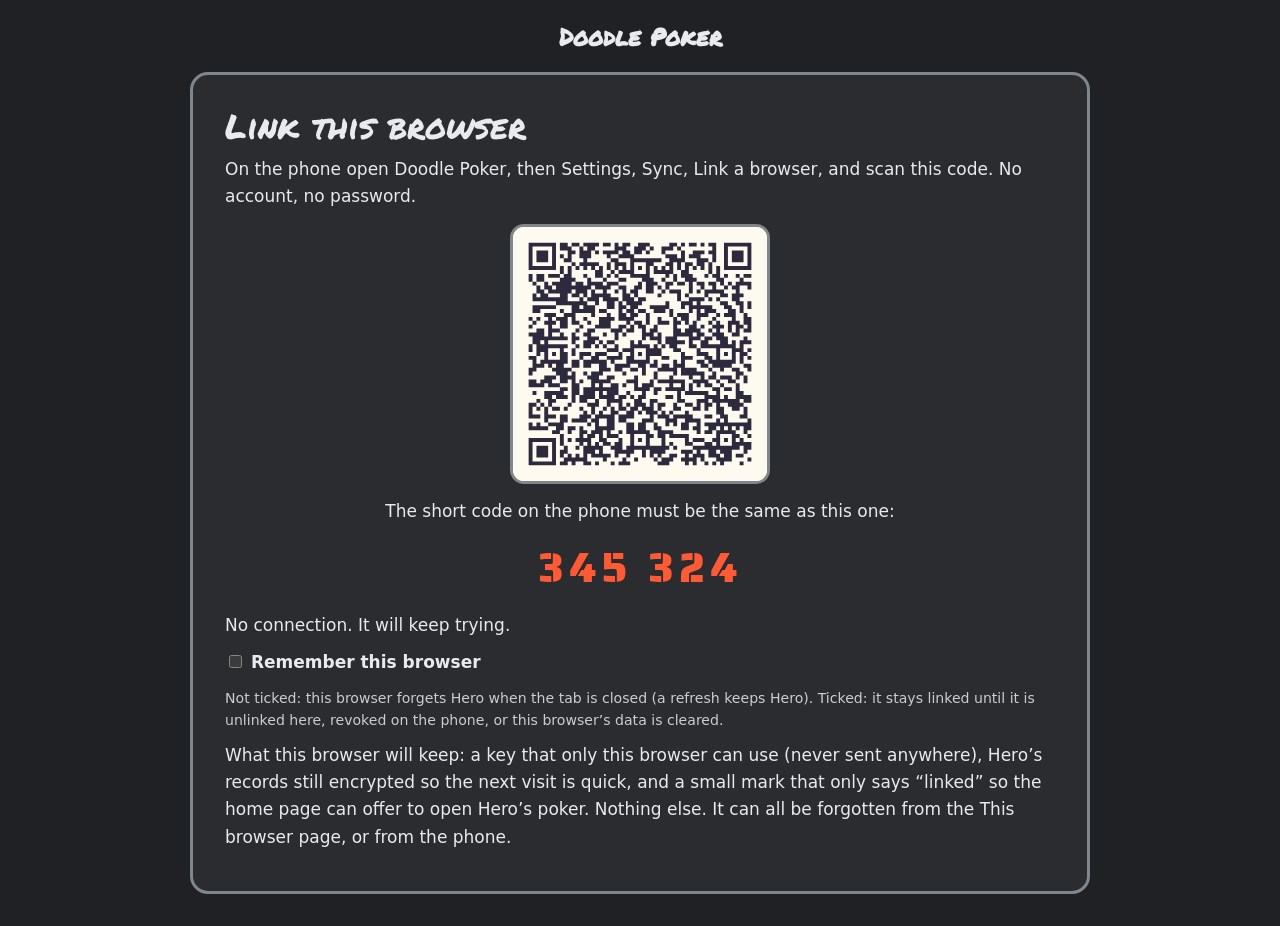
<file: index.html>
<!doctype html>
<html lang="en">
<head>
<meta charset="utf-8">
<meta name="viewport" content="width=device-width, initial-scale=1">
<meta name="color-scheme" content="dark">
<meta name="theme-color" content="#202124">
<meta name="robots" content="noindex, nofollow">
<meta http-equiv="Content-Security-Policy" content="default-src 'none'; script-src 'self'; style-src 'self'; font-src 'self'; img-src 'self' data:; connect-src https://api.doodlepoker.com; manifest-src 'self'; worker-src 'self'; frame-src 'self'; base-uri 'none'; form-action 'none'; frame-ancestors 'none'">
<meta name="referrer" content="no-referrer">
<title>Doodle Poker</title>
<link rel="stylesheet" href="assets/style-a5d885f3.css">
</head>
<body>
<header class="top">
  <a class="brand" href="https://doodlepoker.com/">Doodle Poker</a>
  <nav id="nav" aria-label="Pages" hidden><a href="#/" data-page="sessions">Sessions</a><a href="#/hands" data-page="hands">Hands</a><a href="#/bankrolls" data-page="bankrolls">Bankrolls</a><a href="#/stats" data-page="stats">Stats</a><a href="#/browser" data-page="browser">This browser</a></nav>
</header>
<main id="app"><section class="card narrow"><h1>Doodle Poker</h1><p class="status" role="status">Opening…</p><noscript><p>This page needs JavaScript to open your poker.</p></noscript></section></main>
<script type="module" src="assets/app-VVOGUVFW.js"></script>
</body>
</html>
</file>
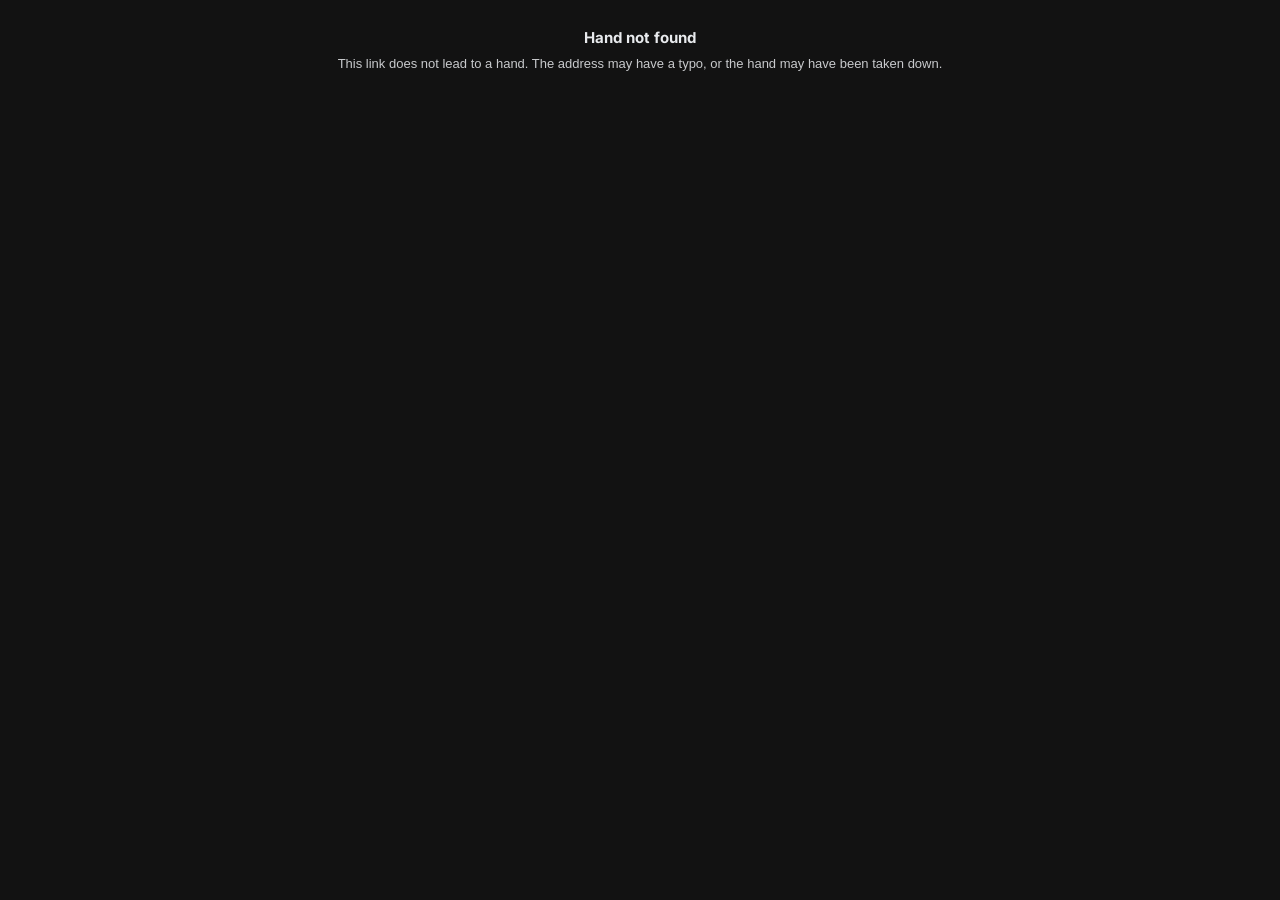
<file: hand/app/index.html>
<!doctype html>
<html lang="en">
<head>
<meta charset="utf-8">
<meta name="viewport" content="width=device-width, initial-scale=1">
<meta name="color-scheme" content="dark">
<meta name="robots" content="noindex, nofollow">
<meta http-equiv="Content-Security-Policy" content="default-src 'none'; script-src 'self' 'wasm-unsafe-eval'; style-src 'self' 'unsafe-inline'; font-src 'self' data:; img-src 'self' data: blob:; connect-src 'self'; base-uri 'none'; form-action 'none'">
<meta name="referrer" content="no-referrer">
<title>The hand on a table</title>
<link rel="stylesheet" href="embed.css">
</head>
<body>
<div id="hand"></div>
<script src="embed.js"></script>
</body>
</html>
</file>
<file: assets/style-a5d885f3.css>
/* The website's app: drawn like the rest of the website (dark, like the phone app: the page, card and writing colours of src/theme.ts; Permanent Marker for titles and buttons, Saira Stencil One for numbers). No inline styles anywhere: the page's content rule does not allow them. */
@font-face { font-family: "Permanent Marker"; src: url("fonts/PermanentMarker-Regular.ttf") format("truetype"); font-weight: 400; font-display: swap; }
@font-face { font-family: "Saira Stencil One"; src: url("fonts/SairaStencilOne-Regular.ttf") format("truetype"); font-weight: 400; font-display: swap; }
[hidden] { display: none !important; }
:root { color-scheme: dark; --sky: #202124; --paper: #2b2c2f; --fill: #3c4043; --ink: #e8eaed; --edge: #80868b; --teal: #19a090; --teal-btn: #0f7a6d; --teal-dark: #3cc4b3; --orange: #ff5a36; --warn: #ffd23f; --red: #e63946; }
* { box-sizing: border-box; }
html { -webkit-text-size-adjust: 100%; }
body { margin: 0; background: var(--sky); color: var(--ink); font: 17px/1.6 system-ui, -apple-system, "Segoe UI", Roboto, sans-serif; }
header.top { max-width: 960px; margin: 0 auto; padding: 18px 16px 0; text-align: center; }
header.top a.brand { color: var(--ink); text-decoration: none; font-family: "Permanent Marker", cursive; font-size: 1.5rem; }
nav { display: flex; flex-wrap: wrap; gap: 6px 16px; justify-content: center; margin: 10px 0 0; font-weight: 700; font-size: 0.98rem; }
nav a { color: var(--ink); text-decoration: none; padding: 4px 2px; border-bottom: 3px solid transparent; }
nav a:hover { border-bottom-color: var(--teal); }
nav a[aria-current] { border-bottom-color: var(--orange); }
main { max-width: 960px; margin: 16px auto 32px; padding: 0 16px; }
.card { background: var(--paper); border: 3px solid var(--edge); border-radius: 18px; padding: 22px 20px 24px; margin: 0 0 22px; }
.card.narrow { max-width: 720px; margin-left: auto; margin-right: auto; }
@media (min-width: 720px) { .card { padding: 28px 32px 30px; } }
h1 { font-family: "Permanent Marker", cursive; font-weight: 400; font-size: 2.1rem; line-height: 1.15; margin: 0.1em 0 0.3em; }
p { margin: 0.6em 0; }
/* links: no underline; told from the writing by colour and bold, underlined when pointed at or reached by the keyboard (as on the website) */
a { color: var(--teal-dark); text-decoration: none; font-weight: 700; }
a:hover, a:focus-visible { color: var(--orange); text-decoration: underline; }
:focus-visible { outline: 3px solid var(--orange); outline-offset: 2px; }
.center { text-align: center; }
.small { font-size: 0.88rem; opacity: 0.85; }
.note { border-left: 6px solid #f2c744; padding: 2px 0 2px 14px; margin: 1em 0; font-weight: 700; }
.status { min-height: 1.4em; }
.qrbox { display: flex; justify-content: center; margin: 14px 0; }
.qr { width: 260px; height: 260px; border: 3px solid var(--edge); border-radius: 14px; background: #fffaf0; }
.shortcode { text-align: center; font-family: "Saira Stencil One", sans-serif; color: var(--orange); font-size: 2.6rem; letter-spacing: 0.12em; margin: 0.2em 0; }
.tick { cursor: pointer; font-weight: 700; }
.buttons { display: flex; flex-wrap: wrap; gap: 12px; justify-content: center; margin: 1em 0 0.2em; }
.button { display: inline-block; padding: 10px 22px; border: 3px solid var(--edge); border-radius: 14px; background: var(--teal-btn); color: var(--ink); text-decoration: none; font-family: "Permanent Marker", cursive; font-size: 1.05rem; cursor: pointer; }
.button.alt { background: var(--fill); }
.button:hover { background: var(--teal); }
.win { color: var(--teal); }
.loss { color: var(--red); }
.count { font-family: "Saira Stencil One", sans-serif; color: var(--orange); font-size: 1.2rem; }
table.list { width: 100%; border-collapse: collapse; margin: 0.6em 0; }
table.list th { text-align: left; font-family: "Permanent Marker", cursive; font-weight: 400; border-bottom: 3px solid var(--edge); padding: 6px 8px; }
table.list td { padding: 8px; border-bottom: 1px solid var(--fill); }
table.list .num { text-align: right; font-family: "Saira Stencil One", sans-serif; font-variant-numeric: tabular-nums; white-space: nowrap; }
.controls { display: flex; flex-wrap: wrap; gap: 10px 18px; margin: 0.8em 0; align-items: end; }
.pick { display: inline-flex; flex-direction: column; gap: 2px; font-size: 0.85rem; font-weight: 700; }
.range { display: inline-flex; flex-wrap: wrap; gap: 8px 12px; align-items: end; }
select, input[type="date"] { background: var(--fill); color: var(--ink); border: 3px solid var(--edge); border-radius: 10px; padding: 6px 8px; font: inherit; font-weight: 400; }
dl.facts { margin: 0.6em 0; }
dl.facts .row { display: flex; justify-content: space-between; gap: 16px; padding: 6px 0; border-bottom: 1px solid var(--fill); }
dl.facts dt { margin: 0; }
dl.facts dd { margin: 0; text-align: right; font-family: "Saira Stencil One", sans-serif; }
h2 { font-family: "Permanent Marker", cursive; font-weight: 400; color: var(--teal-dark); font-size: 1.4rem; margin: 1.2em 0 0.3em; }
ul.stats { list-style: none; padding: 0; margin: 0.4em 0; }
ul.stats li { display: grid; grid-template-columns: 1fr auto; gap: 0 12px; padding: 8px 0; border-bottom: 1px solid var(--fill); }
ul.stats .num { font-family: "Saira Stencil One", sans-serif; text-align: right; }
ul.stats small { grid-column: 1 / -1; opacity: 0.8; }
pre.hand { white-space: pre-wrap; word-break: break-word; background: var(--fill); border: 3px solid var(--edge); border-radius: 14px; padding: 12px 14px; font: 0.92rem/1.5 ui-monospace, Menlo, Consolas, monospace; }
svg.curve { width: 100%; height: auto; max-height: 220px; background: var(--fill); border: 3px solid var(--edge); border-radius: 14px; }
svg.curve .line { fill: none; stroke: var(--teal-dark); stroke-width: 3; stroke-linejoin: round; }
svg.curve .zero { stroke: var(--edge); stroke-dasharray: 4 4; stroke-width: 1.5; }
@media (min-width: 900px) { .card.narrow { max-width: 900px; } }
/* the replay on a table: a frame of the same site, its height set by the table itself (item 50) */
.table-slot { margin: 16px 0; }
iframe.table-frame { display: block; width: 100%; height: 560px; border: 0; background: transparent; }
/* the exchange-rate marks (item 50): drawn like the phone's, a small ringed word, yellow when it is a warning */
.ratemark { display: inline-block; min-width: 20px; height: 20px; padding: 0 5px; margin-left: 6px; border: 1.5px solid var(--edge); border-radius: 10px; font-size: 11px; line-height: 17px; font-weight: 800; text-align: center; vertical-align: middle; }
.ratemark.warn { border-color: var(--warn); color: var(--warn); }
.rates { list-style: none; padding: 0; margin: 0.4em 0; font-size: 0.92rem; }
.rates li { margin: 0.2em 0; }
.tagchips { display: flex; flex-wrap: wrap; gap: 6px; margin: 0.4em 0; }
.tagchips button { font: inherit; font-size: 0.85rem; font-weight: 700; padding: 3px 10px; border: 2px solid var(--edge); border-radius: 14px; background: var(--fill); color: var(--ink); cursor: pointer; }
.tagchips button[aria-pressed="true"] { border-color: var(--teal); background: var(--teal-btn); }
.pick input[type="search"] { min-width: 12em; }
.button.danger { background: var(--fill); border-color: var(--warn); color: var(--warn); }
.button:disabled { opacity: 0.45; cursor: not-allowed; }
p.warn { color: var(--warn); font-weight: 700; }
label.radio { display: flex; gap: 10px; align-items: flex-start; margin: 10px 0; cursor: pointer; }
label.radio small { color: var(--ink); opacity: 0.85; }
</file>
<file: hand/app/embed.css>
html, body { margin: 0; background: transparent; color-scheme: dark; }
#hand { display: flex; flex-direction: column; }
</file>
